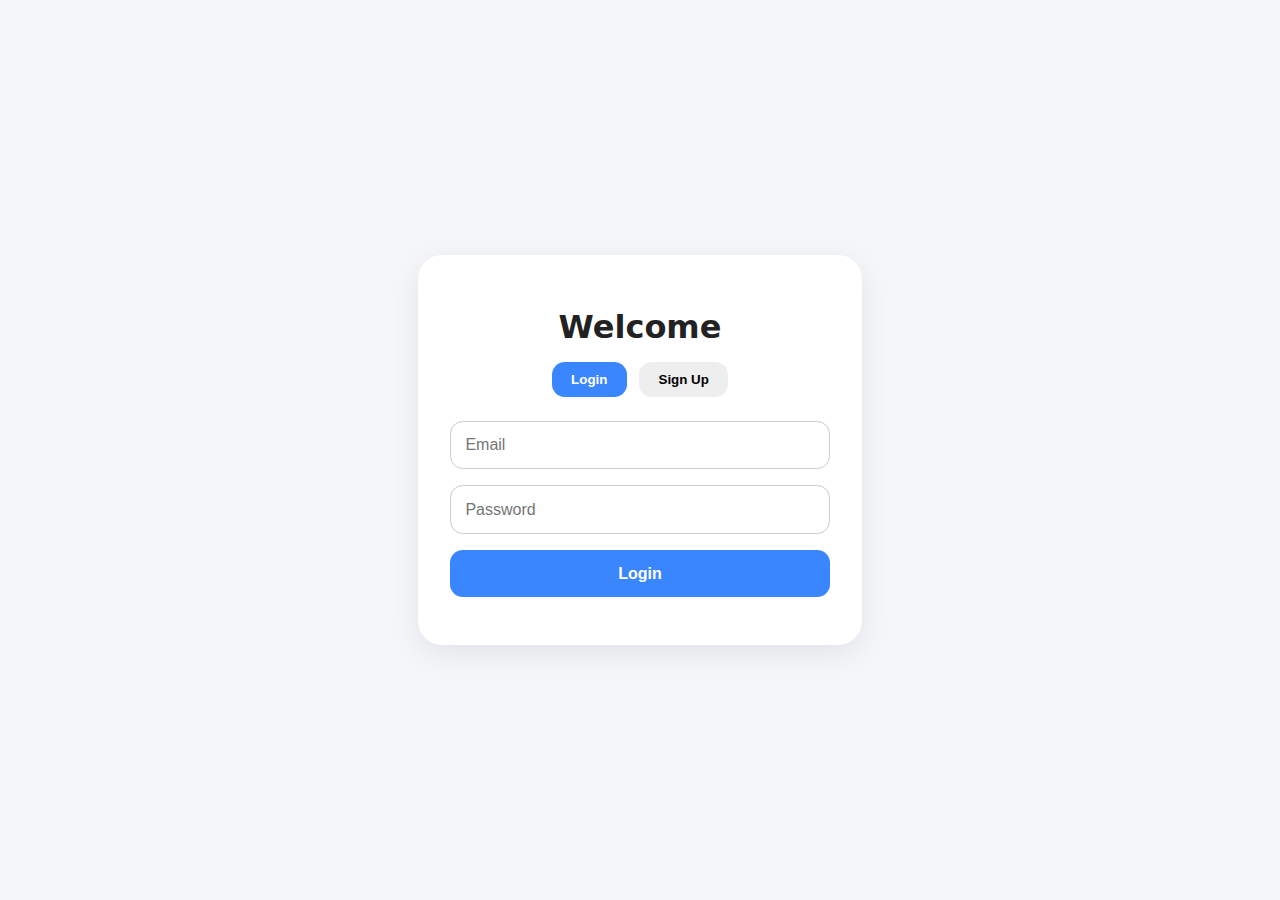
<file: index.html>
<!DOCTYPE html>
<html lang="en">
<head>
  <meta charset="UTF-8" />
  <meta name="viewport" content="width=device-width, initial-scale=1.0" />
  <title>Auth Portal</title>
  <link rel="stylesheet" href="style.css" />
</head>
<body>
  <div class="auth-container">
    <div class="card">
      <h1 class="title">Welcome</h1>

      <div class="tabs">
        <button id="loginTab" class="tab active">Login</button>
        <button id="signupTab" class="tab">Sign Up</button>
      </div>

      <!-- LOGIN FORM -->
      <form id="loginForm" class="form">
        <input type="email" id="loginEmail" placeholder="Email" required />
        <input type="password" id="loginPassword" placeholder="Password" required />
        <button type="submit" class="btn">Login</button>
      </form>

      <!-- SIGNUP FORM -->
      <form id="signupForm" class="form hidden">
        <input type="email" id="signupEmail" placeholder="Email" required />
        <input type="password" id="signupPassword" placeholder="Password" required />
        <button type="submit" class="btn">Create Account</button>
      </form>

      <p id="message" class="message"></p>
    </div>
  </div>

  <script src="auth.js"></script>
</body>
</html>
</file>
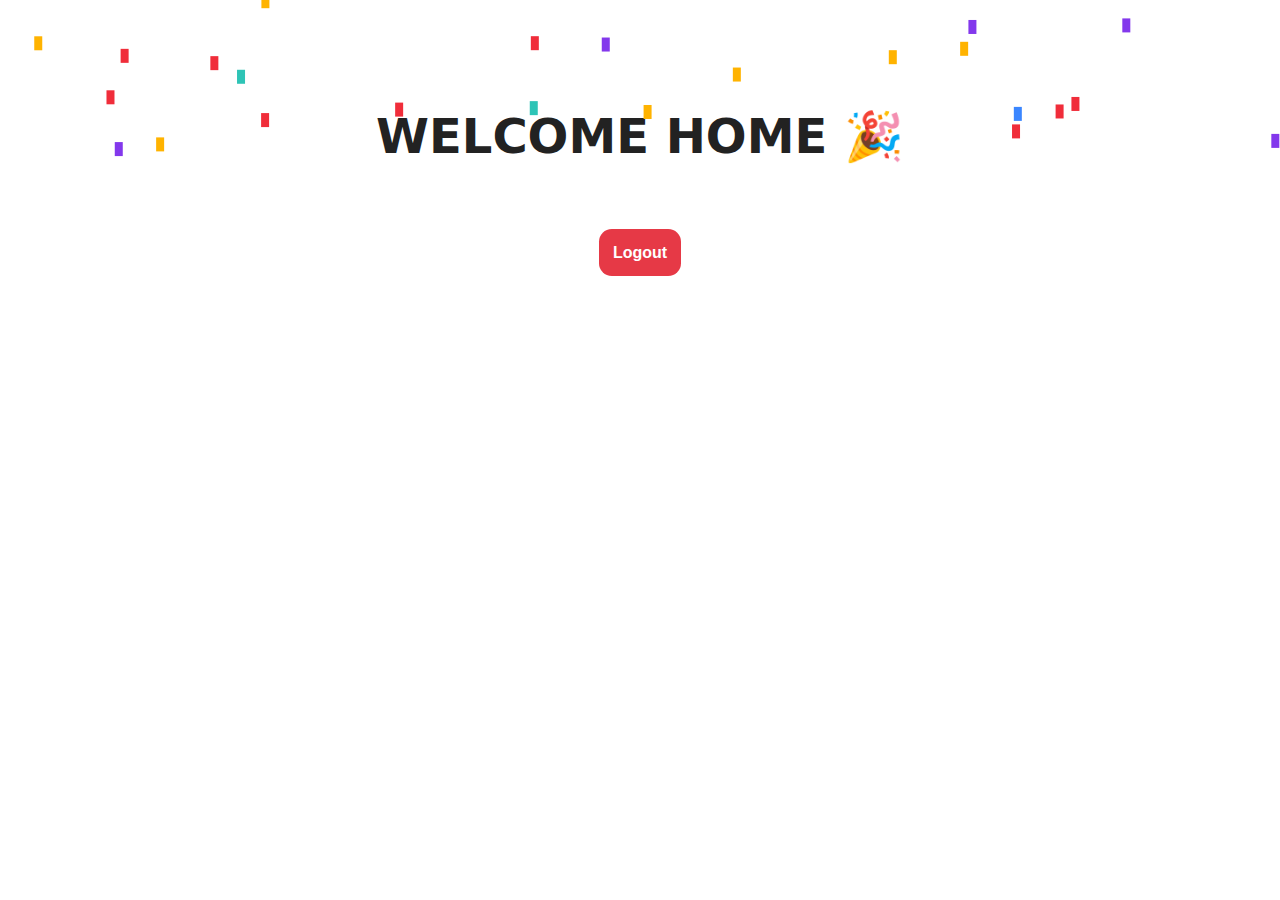
<file: home.html>
<!DOCTYPE html>
<html lang="en">
<head>
  <meta charset="UTF-8" />
  <meta name="viewport" content="width=device-width, initial-scale=1.0" />
  <title>Home</title>
  <link rel="stylesheet" href="style.css" />
</head>
<body class="home-body">
  <div class="home-container">
    <h1 class="welcome">WELCOME HOME 🎉</h1>
    <button id="logoutBtn" class="btn logout">Logout</button>
  </div>

  <canvas id="confettiCanvas"></canvas>

  <script>
    const canvas = document.getElementById('confettiCanvas');
    const ctx = canvas.getContext('2d');
    canvas.width = window.innerWidth;
    canvas.height = window.innerHeight;

    const pieces = [];
    const colors = ['#f02d3a','#ffb300','#3a86ff','#2ec4b6','#8338ec'];

    for (let i = 0; i < 150; i++) {
      pieces.push({
        x: Math.random() * canvas.width,
        y: Math.random() * canvas.height - canvas.height,
        w: 8,
        h: 14,
        color: colors[Math.floor(Math.random()*colors.length)],
        speed: 2 + Math.random() * 3
      });
    }

    function update() {
      ctx.clearRect(0,0,canvas.width,canvas.height);
      pieces.forEach(p => {
        p.y += p.speed;
        if (p.y > canvas.height) p.y = -20;
        ctx.fillStyle = p.color;
        ctx.fillRect(p.x, p.y, p.w, p.h);
      });
      requestAnimationFrame(update);
    }
    update();
  </script>

  <script>
    document.getElementById('logoutBtn').addEventListener('click', () => {
      localStorage.removeItem('loggedUser');
      window.location.href = 'index.html';
    });
  </script>
</body>
</html>
</file>
<file: style.css>
body{
  margin:0;
  font-family: "Inter", system-ui;
  background:#f4f6fa;
  color:#222;
}

.auth-container{
  height:100vh;
  display:flex;
  align-items:center;
  justify-content:center;
}

.card{
  width:100%;
  max-width:380px;
  background:#fff;
  padding:2rem;
  border-radius:1.5rem;
  box-shadow:0 8px 30px rgba(0,0,0,0.08);
}

.title{
  text-align:center;
  margin-bottom:1rem;
  font-size:2rem;
  font-weight:700;
}

.tabs{
  display:flex;
  justify-content:center;
  margin-bottom:1.5rem;
}

.tab{
  padding:0.6rem 1.2rem;
  background:#eee;
  border:none;
  cursor:pointer;
  margin:0 0.4rem;
  border-radius:0.8rem;
  font-weight:600;
  transition:0.3s;
}

.tab.active{
  background:#3a86ff;
  color:white;
}

.form{
  display:flex;
  flex-direction:column;
  gap:1rem;
}

.hidden{display:none;}

input{
  padding:0.9rem;
  border-radius:0.8rem;
  border:1px solid #ccc;
  font-size:1rem;
}

.btn{
  padding:0.9rem;
  background:#3a86ff;
  border:none;
  color:white;
  font-size:1rem;
  border-radius:0.8rem;
  cursor:pointer;
  font-weight:600;
  transition:0.3s;
}

.btn:hover{
  background:#255fcc;
}

.message{
  text-align:center;
  margin-top:1rem;
  color:#e63946;
  font-weight:500;
}

/* Home Page */
.home-body{
  overflow:hidden;
  background:white;
}

.home-container{
  text-align:center;
  margin-top:12vh;
}

.welcome{
  font-size:3rem;
  font-weight:800;
}

.logout{
  margin-top:2rem;
  background:#e63946;
}

canvas{
  position:fixed;
  top:0;
  left:0;
  pointer-events:none;
}
</file>
